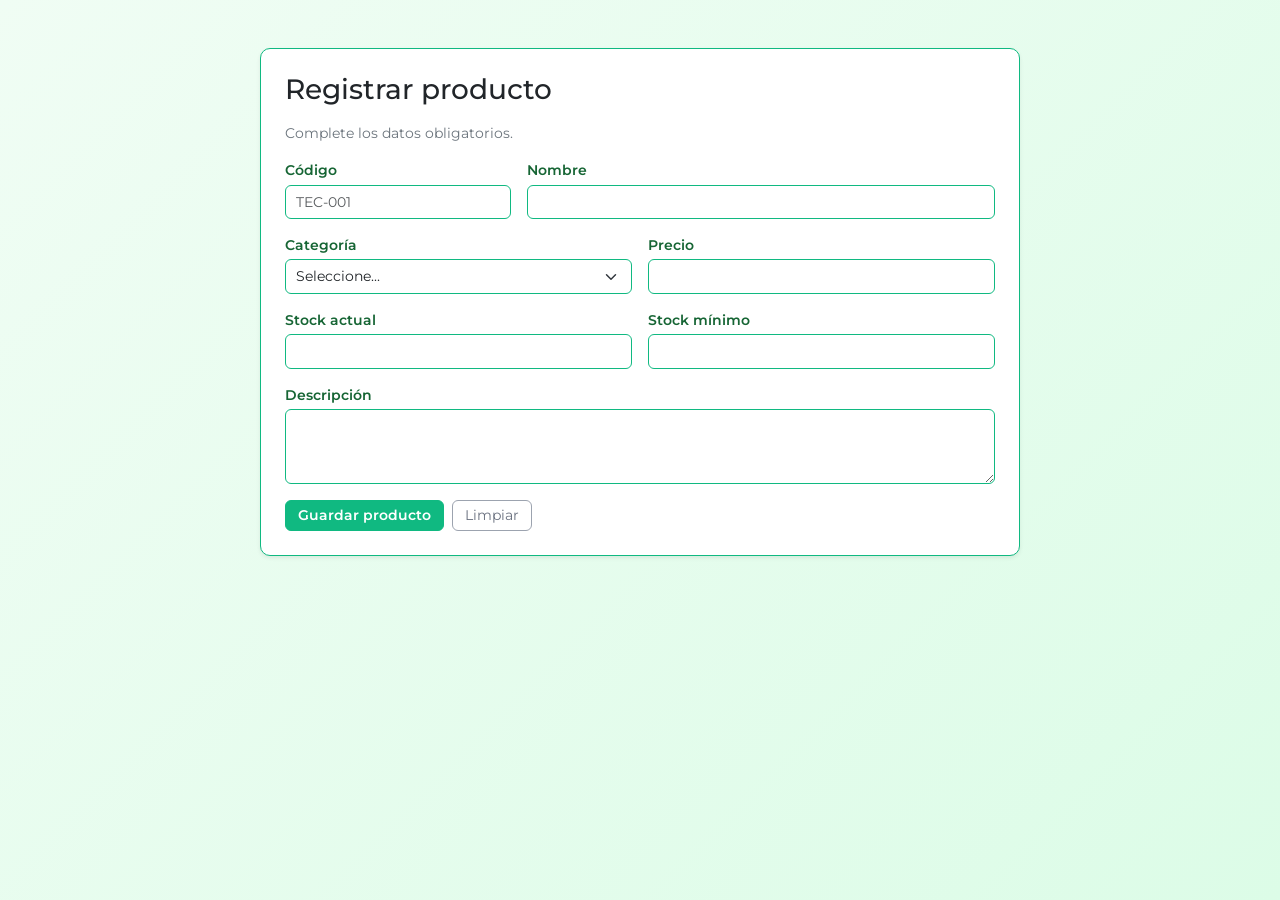
<file: index.html>
<!doctype html>
<html lang="es">
<head>
    <meta charset="utf-8">
    <meta name="viewport" content="width=device-width, initial-scale=1">
    <title>Registro de productos - TecnoStock</title>
    <link href="https://cdn.jsdelivr.net/npm/bootstrap@5.3.3/dist/css/bootstrap.min.css" rel="stylesheet">
    <link href="estilos.css" rel="stylesheet">
</head>

<script>
// Esperar a que el formulario esté cargado
document.addEventListener('DOMContentLoaded', function() {
    const formulario = document.querySelector('form');
    
    formulario.addEventListener('submit', function(evento) {
        const codigo = document.getElementById('codigo').value;
        
        // Validar que el código no tenga espacios
        if (codigo.includes(' ')) {
            evento.preventDefault(); // Detener el envío
            alert('El código no puede contener espacios.');
            return false;
        }
        
        // Validar que el precio no sea cero
        const precio = document.getElementById('precio').value;
        if (parseFloat(precio) <= 0) {
            evento.preventDefault();
            alert('El precio debe ser mayor a cero.');
            return false;
        }
    });
});

// Validar el código mientras el usuario escribe
const campoCodigo = document.getElementById('codigo');
campoCodigo.addEventListener('input', function() {
    const valor = this.value;
    
    // Si contiene espacios, mostrar mensaje de error
    if (valor.includes(' ')) {
        this.setCustomValidity('El código no puede contener espacios');
        this.style.borderColor = 'red';
    } else {
        this.setCustomValidity('');
        this.style.borderColor = '';
    }
});

</script>

<body class="bg-light">

    <main class="container py-5">
        <div class="card shadow-sm mx-auto" style="max-width: 760px;">
            <div class="card-body p-4">
                <h1 class="h3 mb-3">Registrar producto</h1>
                <p class="text-secondary">Complete los datos obligatorios.</p>

                <form action="guardar_producto.php" method="post">
                    <div class="row g-3">
                        
                        <!-- Código -->
                        <div class="col-md-4">
                            <label for="codigo" class="form-label">Código</label>
                            <input type="text" class="form-control" id="codigo" name="codigo" 
                                   maxlength="20" pattern="[A-Za-z0-9-]+" placeholder="TEC-001" required>
                        </div>

                        <!-- Nombre -->
                        <div class="col-md-8">
                            <label for="nombre" class="form-label">Nombre</label>
                            <input type="text" class="form-control" id="nombre" name="nombre" 
                                   minlength="3" maxlength="100" required>
                        </div>

                        <!-- Categoría -->
                        <div class="col-md-6">
                            <label for="categoria_id" class="form-label">Categoría</label>
                            <select class="form-select" id="categoria_id" name="categoria_id" required>
                                <option value="">Seleccione...</option>
                                <option value="1">Accesorios</option>
                                <option value="2">Almacenamiento</option>
                                <option value="3">Conectividad</option>
                                <option value="4">Periféricos</option>
                                <option value="5">Audio</option>
                            </select>
                        </div>

                        <!-- Precio -->
                        <div class="col-md-6">
                            <label for="precio" class="form-label">Precio</label>
                            <input type="number" class="form-control" id="precio" name="precio" 
                                   min="0" step="0.01" required>
                        </div>

                        <!-- Stock actual -->
                        <div class="col-md-6">
                            <label for="stock_actual" class="form-label">Stock actual</label>
                            <input type="number" class="form-control" id="stock_actual" name="stock_actual" 
                                   min="0" step="1" required>
                        </div>

                        <!-- Stock mínimo -->
                        <div class="col-md-6">
                            <label for="stock_minimo" class="form-label">Stock mínimo</label>
                            <input type="number" class="form-control" id="stock_minimo" name="stock_minimo" 
                                   min="0" step="1" required>
                        </div>

                        <!-- Descripción -->
                        <div class="col-12">
                            <label for="descripcion" class="form-label">Descripción</label>
                            <textarea class="form-control" id="descripcion" name="descripcion" rows="3" maxlength="255"></textarea>
                        </div>

                        <!-- Botones -->
                        <div class="col-12 d-flex gap-2">
                            <button type="submit" class="btn btn-primary">Guardar producto</button>
                            <button type="reset" class="btn btn-outline-secondary">Limpiar</button>
                        </div>

                    </div>
                </form>
            </div>
        </div>
    </main>

</body>
</html>
</file>
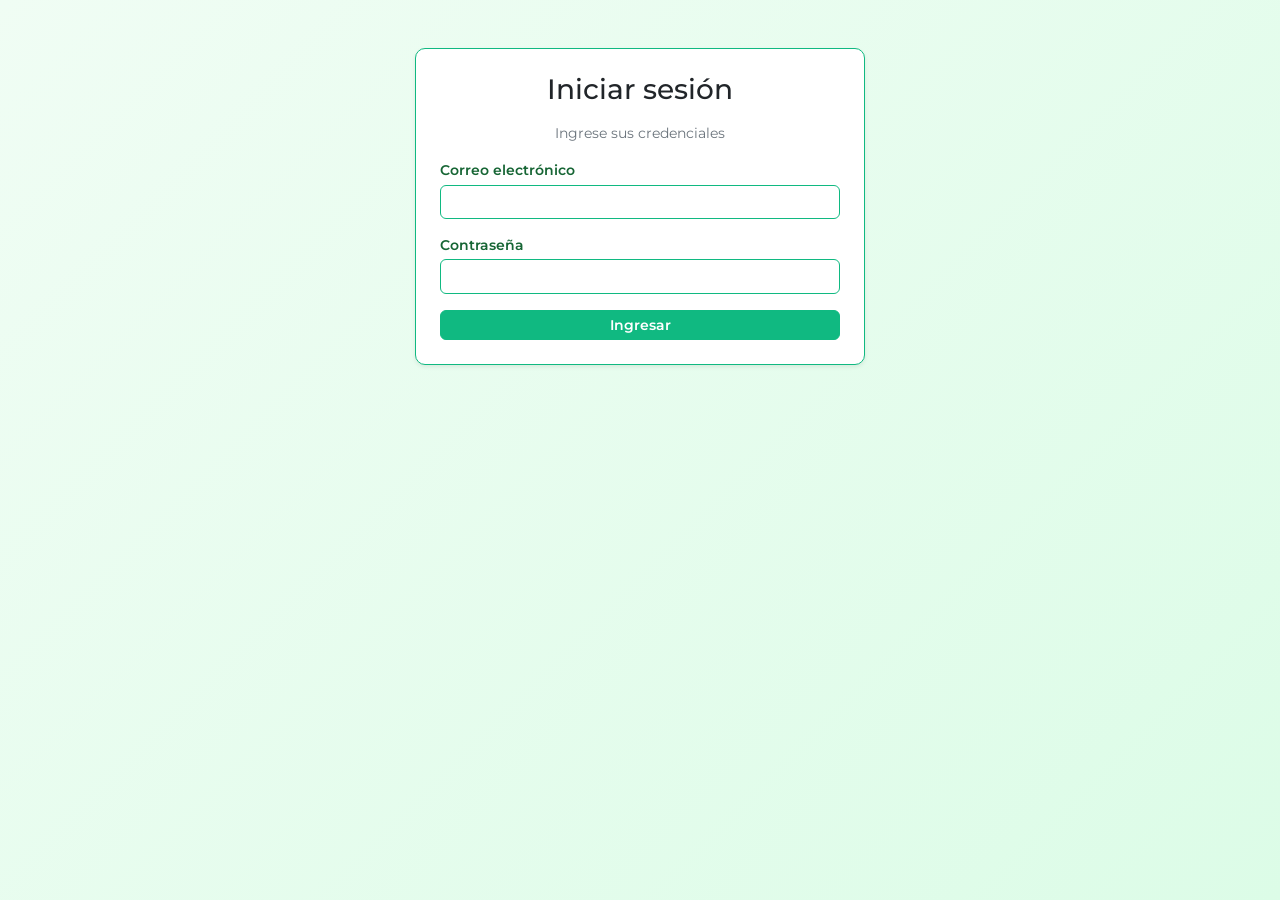
<file: login.html>
<!doctype html>
<html lang="es">
<head>
    <meta charset="utf-8">
    <meta name="viewport" content="width=device-width, initial-scale=1">
    <title>Iniciar sesión - TecnoStock</title>
    <link href="https://cdn.jsdelivr.net/npm/bootstrap@5.3.3/dist/css/bootstrap.min.css" rel="stylesheet">
    <link href="estilos.css" rel="stylesheet">
</head>
<body class="bg-light">

    <main class="container py-5">
        <div class="card shadow-sm mx-auto" style="max-width: 450px;">
            <div class="card-body p-4">
                <h1 class="h3 mb-3 text-center">Iniciar sesión</h1>
                <p class="text-secondary text-center">Ingrese sus credenciales</p>

                <form action="validar_login.php" method="post">
                    <div class="mb-3">
                        <label for="correo" class="form-label">Correo electrónico</label>
                        <input type="email" class="form-control" id="correo" name="correo" required>
                    </div>
                    <div class="mb-3">
                        <label for="clave" class="form-label">Contraseña</label>
                        <input type="password" class="form-control" id="clave" name="clave" required>
                    </div>
                    <div class="d-grid">
                        <button type="submit" class="btn btn-primary">Ingresar</button>
                    </div>
                </form>
            </div>
        </div>
    </main>

</body>
</html>
</file>
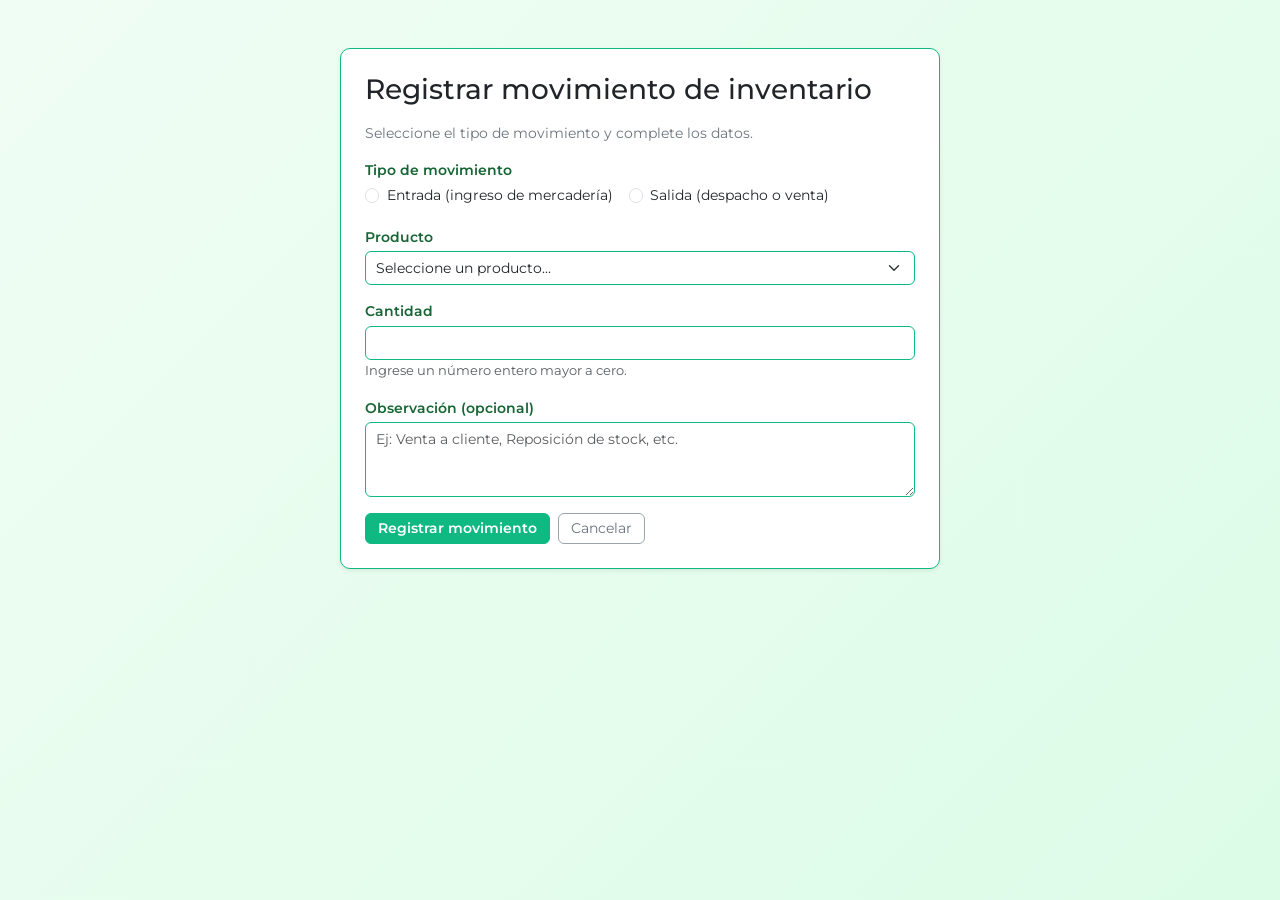
<file: registrar_movimiento.html>
<!doctype html>
<html lang="es">
<head>
    <meta charset="utf-8">
    <meta name="viewport" content="width=device-width, initial-scale=1">
    <title>Registrar movimiento - TecnoStock</title>
    <link href="https://cdn.jsdelivr.net/npm/bootstrap@5.3.3/dist/css/bootstrap.min.css" rel="stylesheet">
    <link href="estilos.css" rel="stylesheet">
</head>

<script>
document.addEventListener('DOMContentLoaded', function() {
    const formulario = document.querySelector('form');
    
    formulario.addEventListener('submit', function(evento) {
        const cantidad = document.getElementById('cantidad').value;
        const tipo = document.querySelector('input[name="tipo"]:checked');
        
        // Validar que se haya seleccionado un tipo
        if (!tipo) {
            evento.preventDefault();
            alert('Debe seleccionar el tipo de movimiento (entrada o salida).');
            return false;
        }
        
        // Validar que la cantidad sea un número entero positivo
        if (!cantidad || parseInt(cantidad) <= 0) {
            evento.preventDefault();
            alert('La cantidad debe ser un número entero mayor a cero.');
            return false;
        }
        
        // Validar que no sea un número decimal
        if (cantidad.includes('.')) {
            evento.preventDefault();
            alert('La cantidad debe ser un número entero (sin decimales).');
            return false;
        }
    });
});
</script>

<body class="bg-light">

    <main class="container py-5">
        <div class="card shadow-sm mx-auto" style="max-width: 600px;">
            <div class="card-body p-4">
                <h1 class="h3 mb-3">Registrar movimiento de inventario</h1>
                <p class="text-secondary">Seleccione el tipo de movimiento y complete los datos.</p>

                <form action="procesar_movimiento.php" method="post">
                    <div class="row g-3">
                        
                        <!-- Tipo de movimiento -->
                        <div class="col-12">
                            <label class="form-label">Tipo de movimiento</label>
                            <div class="d-flex gap-3">
                                <div class="form-check">
                                    <input class="form-check-input" type="radio" name="tipo" id="tipo_entrada" value="entrada" required>
                                    <label class="form-check-label" for="tipo_entrada">
                                        Entrada (ingreso de mercadería)
                                    </label>
                                </div>
                                <div class="form-check">
                                    <input class="form-check-input" type="radio" name="tipo" id="tipo_salida" value="salida" required>
                                    <label class="form-check-label" for="tipo_salida">
                                        Salida (despacho o venta)
                                    </label>
                                </div>
                            </div>
                        </div>

                        <!-- Producto -->
                        <div class="col-12">
                            <label for="producto_id" class="form-label">Producto</label>
                            <select class="form-select" id="producto_id" name="producto_id" required>
                                <option value="">Seleccione un producto...</option>
                                <option value="1">TEC-001 - Cable HDMI 2m</option>
                                <option value="2">TEC-002 - Pendrive 32GB</option>
                                <option value="3">TEC-003 - Mouse inalámbrico</option>
                                <option value="4">TEC-004 - Teclado mecánico</option>
                                <option value="5">TEC-005 - Router WiFi 6</option>
                                <option value="6">TEC-006 - Audífonos Bluetooth</option>
                                <option value="7">TEC-007 - Cargador USB-C</option>
                                <option value="8">TEC-008 - Disco SSD 480GB</option>
                                <option value="9">TEC-009 - Switch 8 puertos</option>
                                <option value="10">TEC-010 - Funda laptop 15"</option>
                            </select>
                        </div>

                        <!-- Cantidad -->
                        <div class="col-12">
                            <label for="cantidad" class="form-label">Cantidad</label>
                            <input type="number" class="form-control" id="cantidad" name="cantidad" 
                                   min="1" step="1" required>
                            <small class="text-muted">Ingrese un número entero mayor a cero.</small>
                        </div>

                        <!-- Observación -->
                        <div class="col-12">
                            <label for="observacion" class="form-label">Observación (opcional)</label>
                            <textarea class="form-control" id="observacion" name="observacion" 
                                      rows="3" maxlength="255" placeholder="Ej: Venta a cliente, Reposición de stock, etc."></textarea>
                        </div>

                        <!-- ID Usuario (oculto, simulado) -->
                        <input type="hidden" name="usuario_id" value="1">

                        <!-- Botones -->
                        <div class="col-12 d-flex gap-2">
                            <button type="submit" class="btn btn-primary">Registrar movimiento</button>
                            <a href="listar_productos.php" class="btn btn-outline-secondary">Cancelar</a>
                        </div>

                    </div>
                </form>
            </div>
        </div>
    </main>

</body>
</html>
</file>
<file: estilos.css>
@import url('https://fonts.googleapis.com/css2?family=Montserrat:wght@400;500;600;700&display=swap');

body {
    background: linear-gradient(135deg, #f0fdf4 0%, #dcfce7 100%) !important;
    color: #14532d;
    font-family: 'Montserrat', sans-serif;
    min-height: 100vh;
    font-size: 0.9rem;
}

h1, h2, h3 {
    color: #166534;
    font-weight: 700;
    font-size: 1.5rem;
}

.container {
    max-width: 1200px !important;
    padding: 1.5rem 1rem;
}

.card {
    border: 1px solid #10b981 !important;
    border-radius: 10px;
    box-shadow: 0 2px 10px rgba(22, 101, 52, 0.08);
    background-color: #ffffff !important;
    margin-bottom: 1rem;
}

.card-body {
    padding: 1rem;
}

.form-control, .form-select {
    border: 1px solid #10b981 !important;
    border-radius: 6px;
    padding: 6px 10px;
    font-size: 0.85rem;
}

.form-control:focus, .form-select:focus {
    border-color: #059669 !important;
    box-shadow: 0 0 0 0.1rem rgba(16, 185, 129, 0.2);
}

.form-label {
    color: #166534;
    font-weight: 600;
    font-size: 0.85rem;
    margin-bottom: 4px;
}

.btn {
    padding: 4px 12px;
    font-size: 0.85rem;
    border-radius: 6px;
}

.btn-sm {
    padding: 3px 10px;
    font-size: 0.8rem;
}

.btn-primary {
    background: #10b981 !important;
    color: #ffffff !important;
    border: 1px solid #10b981 !important;
    font-weight: 600;
}

.btn-primary:hover {
    background: #059669 !important;
    border-color: #059669 !important;
}

.btn-outline-success {
    color: #10b981 !important;
    background: transparent !important;
    border: 1px solid #10b981 !important;
}

.btn-outline-success:hover {
    background: #10b981 !important;
    color: #ffffff !important;
}

.btn-outline-primary {
    color: #10b981 !important;
    background: transparent !important;
    border: 1px solid #10b981 !important;
}

.btn-outline-primary:hover {
    background: #10b981 !important;
    color: #ffffff !important;
}

.btn-outline-danger {
    color: #ef4444 !important;
    background: transparent !important;
    border: 1px solid #ef4444 !important;
}

.btn-outline-danger:hover {
    background: #ef4444 !important;
    color: #ffffff !important;
}

.btn-outline-secondary {
    color: #6b7280 !important;
    background: transparent !important;
    border: 1px solid #9ca3af !important;
}

.btn-outline-secondary:hover {
    background: #6b7280 !important;
    color: #ffffff !important;
}

.badge {
    padding: 4px 10px;
    font-size: 0.75rem;
    font-weight: 600;
    border-radius: 20px;
}

.badge.bg-success { background-color: #10b981 !important; }
.badge.bg-danger { background-color: #ef4444 !important; }

.table-responsive {
    max-width: 1200px;
    margin: 0 auto;
    border: 2px solid #10b981;
    border-radius: 10px;
    overflow: hidden;
}

.table {
    font-size: 0.85rem;
    margin-bottom: 0;
}

.table th, .table td {
    padding: 8px 10px;
    border-color: #bbf7d0 !important;
}

.table-dark {
    background: #166534 !important;
}

.table-dark th {
    color: #ffffff !important;
    font-weight: 600;
    font-size: 0.85rem;
    border-bottom: 2px solid #10b981 !important;
}

.alert-success {
    background-color: #d1fae5;
    border: 1px solid #10b981 !important;
    color: #065f46;
    border-radius: 6px;
    font-size: 0.85rem;
    padding: 8px 12px;
}

.alert-warning {
    background-color: #fef3c7;
    border: 1px solid #f59e0b;
    color: #92400e;
    border-radius: 6px;
    font-size: 0.85rem;
    padding: 8px 12px;
}
</file>
